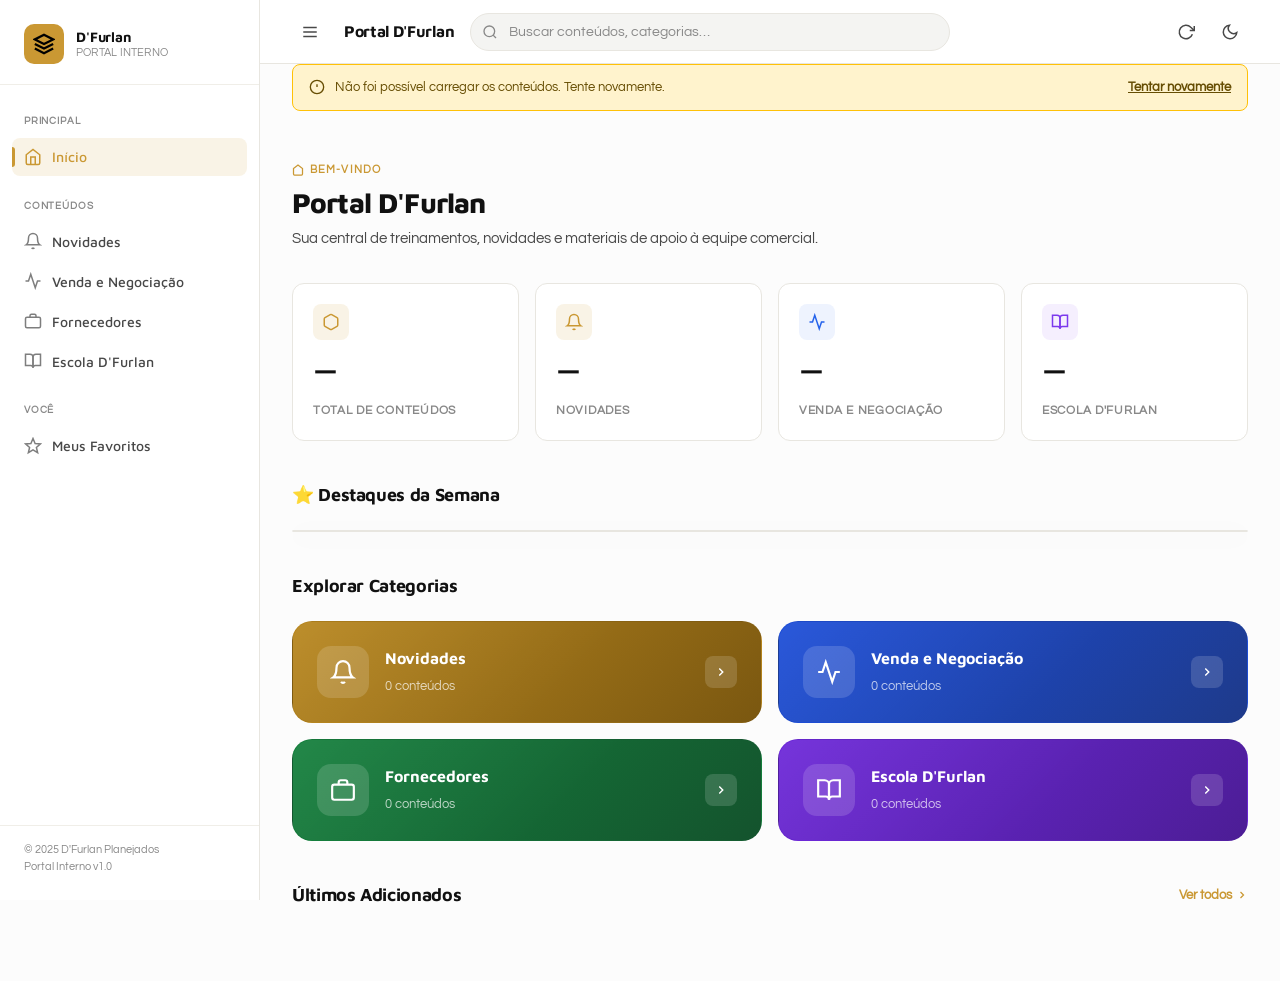
<file: index.html>
<!DOCTYPE html>
<html lang="pt-BR" data-theme="light">
<head>
  <meta charset="UTF-8" />
  <meta name="viewport" content="width=device-width, initial-scale=1.0" />
  <meta name="description" content="Portal interno de treinamentos e comunicação D'Furlan Planejados" />
  <meta name="robots" content="noindex, nofollow" />
  <title>Portal D'Furlan — Treinamentos e Comunicação</title>

  <!-- Preconnect fonts -->
  <link rel="preconnect" href="https://fonts.googleapis.com" />
  <link rel="preconnect" href="https://fonts.gstatic.com" crossorigin />

  <!-- Favicon inline -->
  <link rel="icon" type="image/svg+xml" href="data:image/svg+xml,<svg xmlns='http://www.w3.org/2000/svg' viewBox='0 0 32 32'><rect width='32' height='32' rx='8' fill='%23CA9833'/><text y='22' x='7' font-size='18' font-family='sans-serif' fill='%23000'>D</text></svg>" />

  <link rel="stylesheet" href="style.css" />
</head>
<body>

<!-- ── Loading Overlay ──────────────────────────────────────── -->
<div class="loading-overlay" id="loadingOverlay">
  <div class="loading-content">
    <div class="loading-logo">
      <svg viewBox="0 0 24 24" fill="none" stroke="currentColor" stroke-width="2.5">
        <path d="M12 2L2 7l10 5 10-5-10-5z"/>
        <path d="M2 17l10 5 10-5"/>
        <path d="M2 12l10 5 10-5"/>
      </svg>
    </div>
    <div class="loading-bar"><div class="loading-bar-fill"></div></div>
    <p class="loading-text">Carregando conteúdos…</p>
  </div>
</div>

<!-- ── Sidebar overlay (mobile) ──────────────────────────────── -->
<div class="sidebar-overlay"></div>

<!-- ── App Shell ─────────────────────────────────────────────── -->
<div class="app-shell">

  <!-- ── Sidebar ────────────────────────────────────────────── -->
  <aside class="sidebar" role="navigation" aria-label="Menu principal">

    <!-- Brand -->
    <div class="sidebar-brand">
      <div class="sidebar-logo" aria-hidden="true">
        <svg viewBox="0 0 24 24" fill="none" stroke="currentColor" stroke-width="2.5">
          <path d="M12 2L2 7l10 5 10-5-10-5z"/>
          <path d="M2 17l10 5 10-5"/>
          <path d="M2 12l10 5 10-5"/>
        </svg>
      </div>
      <div class="sidebar-brand-text">
        <span class="sidebar-brand-name">D'Furlan</span>
        <span class="sidebar-brand-sub">Portal Interno</span>
      </div>
    </div>

    <!-- Nav -->
    <nav class="sidebar-nav">

      <span class="nav-section-label">Principal</span>

      <button class="nav-item active" data-page="home" aria-current="page">
        <svg class="nav-item-icon" viewBox="0 0 24 24" fill="none" stroke="currentColor" stroke-width="2">
          <path d="M3 9l9-7 9 7v11a2 2 0 0 1-2 2H5a2 2 0 0 1-2-2z"/>
          <polyline points="9 22 9 12 15 12 15 22"/>
        </svg>
        Início
      </button>

      <span class="nav-section-label" style="margin-top:8px">Conteúdos</span>

      <button class="nav-item" data-page="novidades">
        <svg class="nav-item-icon" viewBox="0 0 24 24" fill="none" stroke="currentColor" stroke-width="2">
          <path d="M18 8A6 6 0 0 0 6 8c0 7-3 9-3 9h18s-3-2-3-9"/>
          <path d="M13.73 21a2 2 0 0 1-3.46 0"/>
        </svg>
        Novidades
        <span class="nav-badge" id="navBadge_novidades" style="display:none"></span>
      </button>

      <button class="nav-item" data-page="vendas">
        <svg class="nav-item-icon" viewBox="0 0 24 24" fill="none" stroke="currentColor" stroke-width="2">
          <polyline points="22 12 18 12 15 21 9 3 6 12 2 12"/>
        </svg>
        Venda e Negociação
        <span class="nav-badge" id="navBadge_vendas" style="display:none"></span>
      </button>

      <button class="nav-item" data-page="fornecedores">
        <svg class="nav-item-icon" viewBox="0 0 24 24" fill="none" stroke="currentColor" stroke-width="2">
          <rect x="2" y="7" width="20" height="14" rx="2"/>
          <path d="M16 7V5a2 2 0 0 0-2-2h-4a2 2 0 0 0-2 2v2"/>
        </svg>
        Fornecedores
        <span class="nav-badge" id="navBadge_fornecedores" style="display:none"></span>
      </button>

      <button class="nav-item" data-page="escola">
        <svg class="nav-item-icon" viewBox="0 0 24 24" fill="none" stroke="currentColor" stroke-width="2">
          <path d="M2 3h6a4 4 0 0 1 4 4v14a3 3 0 0 0-3-3H2z"/>
          <path d="M22 3h-6a4 4 0 0 0-4 4v14a3 3 0 0 1 3-3h7z"/>
        </svg>
        Escola D'Furlan
        <span class="nav-badge" id="navBadge_escola" style="display:none"></span>
      </button>

      <span class="nav-section-label" style="margin-top:8px">Você</span>

      <button class="nav-item" data-page="favoritos">
        <svg class="nav-item-icon" viewBox="0 0 24 24" fill="none" stroke="currentColor" stroke-width="2">
          <path d="M12 17.27L18.18 21l-1.64-7.03L22 9.24l-7.19-.61L12 2 9.19 8.63 2 9.24l5.46 4.73L5.82 21z"/>
        </svg>
        Meus Favoritos
        <span class="nav-badge" id="favBadge" style="display:none"></span>
      </button>

    </nav>

    <!-- Footer -->
    <div class="sidebar-footer">
      <div style="font-size:.7rem;color:var(--text-muted);padding:0 12px 8px;line-height:1.5">
        © 2025 D'Furlan Planejados<br>Portal Interno v1.0
      </div>
    </div>

  </aside>

  <!-- ── Main ───────────────────────────────────────────────── -->
  <main class="main-content">

    <!-- ── Topbar ────────────────────────────────────────────── -->
    <header class="topbar">
      <button class="topbar-hamburger icon-btn" id="hamburger" aria-label="Menu">
        <svg viewBox="0 0 24 24" fill="none" stroke="currentColor" stroke-width="2">
          <line x1="3" y1="6" x2="21" y2="6"/>
          <line x1="3" y1="12" x2="21" y2="12"/>
          <line x1="3" y1="18" x2="21" y2="18"/>
        </svg>
      </button>

      <span class="topbar-title">Portal D'Furlan</span>

      <!-- Search -->
      <div class="search-bar" role="search">
        <svg class="search-icon" viewBox="0 0 24 24" fill="none" stroke="currentColor" stroke-width="2">
          <circle cx="11" cy="11" r="8"/><line x1="21" y1="21" x2="16.65" y2="16.65"/>
        </svg>
        <input
          type="search"
          id="globalSearch"
          placeholder="Buscar conteúdos, categorias…"
          autocomplete="off"
          spellcheck="false"
          aria-label="Busca global"
        />
        <div class="search-clear" role="button" aria-label="Limpar busca" tabindex="0">✕</div>
      </div>

      <!-- Actions -->
      <div class="topbar-actions">
        <button class="icon-btn" id="refreshBtn" title="Atualizar conteúdos" aria-label="Atualizar">
          <svg viewBox="0 0 24 24" fill="none" stroke="currentColor" stroke-width="2">
            <polyline points="23 4 23 10 17 10"/>
            <path d="M20.49 15a9 9 0 1 1-2.12-9.36L23 10"/>
          </svg>
        </button>

        <button class="icon-btn" id="themeToggle" title="Alternar tema" aria-label="Modo escuro">
          <svg class="icon-sun" viewBox="0 0 24 24" fill="none" stroke="currentColor" stroke-width="2" style="display:none">
            <circle cx="12" cy="12" r="5"/>
            <line x1="12" y1="1" x2="12" y2="3"/><line x1="12" y1="21" x2="12" y2="23"/>
            <line x1="4.22" y1="4.22" x2="5.64" y2="5.64"/><line x1="18.36" y1="18.36" x2="19.78" y2="19.78"/>
            <line x1="1" y1="12" x2="3" y2="12"/><line x1="21" y1="12" x2="23" y2="12"/>
            <line x1="4.22" y1="19.78" x2="5.64" y2="18.36"/><line x1="18.36" y1="5.64" x2="19.78" y2="4.22"/>
          </svg>
          <svg class="icon-moon" viewBox="0 0 24 24" fill="none" stroke="currentColor" stroke-width="2">
            <path d="M21 12.79A9 9 0 1 1 11.21 3 7 7 0 0 0 21 12.79z"/>
          </svg>
        </button>
      </div>
    </header>

    <!-- ── Error Banner ───────────────────────────────────────── -->
    <div class="error-banner" id="errorBanner" role="alert">
      <svg viewBox="0 0 24 24" fill="none" stroke="currentColor" stroke-width="2">
        <circle cx="12" cy="12" r="10"/><line x1="12" y1="8" x2="12" y2="12"/>
        <line x1="12" y1="16" x2="12.01" y2="16"/>
      </svg>
      <span class="error-text">Erro ao carregar dados.</span>
      <button onclick="fetchData(true)" style="margin-left:auto;font-weight:700;color:inherit;text-decoration:underline;cursor:pointer;background:none;border:none;font-family:inherit;font-size:inherit">Tentar novamente</button>
    </div>

    <!-- ════════════════════════════════════════════════════════
         PAGE: HOME
    ═══════════════════════════════════════════════════════════ -->
    <section class="page active" id="page-home">

      <div class="page-header">
        <div class="page-eyebrow">
          <svg viewBox="0 0 24 24" fill="none" stroke="currentColor" stroke-width="2.5" width="12" height="12"><path d="M3 9l9-7 9 7v11a2 2 0 0 1-2 2H5a2 2 0 0 1-2-2z"/></svg>
          Bem-vindo
        </div>
        <h1 class="page-title">Portal D'Furlan</h1>
        <p class="page-desc">Sua central de treinamentos, novidades e materiais de apoio à equipe comercial.</p>
      </div>

      <!-- Stats -->
      <div class="stats-row">
        <div class="stat-card">
          <div class="stat-icon" style="background:rgba(202,152,51,.12)">
            <svg viewBox="0 0 24 24" fill="none" stroke="#CA9833" stroke-width="2">
              <path d="M21 16V8a2 2 0 0 0-1-1.73l-7-4a2 2 0 0 0-2 0l-7 4A2 2 0 0 0 3 8v8a2 2 0 0 0 1 1.73l7 4a2 2 0 0 0 2 0l7-4A2 2 0 0 0 21 16z"/>
            </svg>
          </div>
          <div class="stat-value" id="statTotal">—</div>
          <div class="stat-label">Total de Conteúdos</div>
        </div>
        <div class="stat-card">
          <div class="stat-icon" style="background:rgba(202,152,51,.12)">
            <svg viewBox="0 0 24 24" fill="none" stroke="#CA9833" stroke-width="2">
              <path d="M18 8A6 6 0 0 0 6 8c0 7-3 9-3 9h18s-3-2-3-9"/>
              <path d="M13.73 21a2 2 0 0 1-3.46 0"/>
            </svg>
          </div>
          <div class="stat-value" id="statNovidades">—</div>
          <div class="stat-label">Novidades</div>
        </div>
        <div class="stat-card">
          <div class="stat-icon" style="background:rgba(37,99,235,.08)">
            <svg viewBox="0 0 24 24" fill="none" stroke="#2563EB" stroke-width="2">
              <polyline points="22 12 18 12 15 21 9 3 6 12 2 12"/>
            </svg>
          </div>
          <div class="stat-value" id="statVendas">—</div>
          <div class="stat-label">Venda e Negociação</div>
        </div>
        <div class="stat-card">
          <div class="stat-icon" style="background:rgba(124,58,237,.08)">
            <svg viewBox="0 0 24 24" fill="none" stroke="#7C3AED" stroke-width="2">
              <path d="M2 3h6a4 4 0 0 1 4 4v14a3 3 0 0 0-3-3H2z"/>
              <path d="M22 3h-6a4 4 0 0 0-4 4v14a3 3 0 0 1 3-3h7z"/>
            </svg>
          </div>
          <div class="stat-value" id="statEscola">—</div>
          <div class="stat-label">Escola D'Furlan</div>
        </div>
      </div>

      <!-- Destaques carousel -->
      <div class="section" id="homeDefaultSections">
        <div class="section-header">
          <h2 class="section-title">⭐ Destaques da Semana</h2>
        </div>
        <div class="carousel-wrapper" id="carouselWrapper">
          <!-- Renderizado via JS -->
        </div>
      </div>

      <!-- Category Cards -->
      <div class="section">
        <div class="section-header">
          <h2 class="section-title">Explorar Categorias</h2>
        </div>
        <div class="category-grid">
          <div class="category-card cc-novidades" data-cat="novidades" role="button" tabindex="0" aria-label="Novidades">
            <div class="category-card-icon">
              <svg viewBox="0 0 24 24" fill="none" stroke="currentColor" stroke-width="2">
                <path d="M18 8A6 6 0 0 0 6 8c0 7-3 9-3 9h18s-3-2-3-9"/>
                <path d="M13.73 21a2 2 0 0 1-3.46 0"/>
              </svg>
            </div>
            <div class="category-card-info">
              <div class="category-card-label">Novidades</div>
              <div class="category-card-count" id="catCount_novidades">0 conteúdos</div>
            </div>
            <div class="category-card-arrow">
              <svg viewBox="0 0 24 24" fill="none" stroke="currentColor" stroke-width="2.5"><polyline points="9 18 15 12 9 6"/></svg>
            </div>
          </div>

          <div class="category-card cc-vendas" data-cat="vendas" role="button" tabindex="0" aria-label="Venda e Negociação">
            <div class="category-card-icon">
              <svg viewBox="0 0 24 24" fill="none" stroke="currentColor" stroke-width="2">
                <polyline points="22 12 18 12 15 21 9 3 6 12 2 12"/>
              </svg>
            </div>
            <div class="category-card-info">
              <div class="category-card-label">Venda e Negociação</div>
              <div class="category-card-count" id="catCount_vendas">0 conteúdos</div>
            </div>
            <div class="category-card-arrow">
              <svg viewBox="0 0 24 24" fill="none" stroke="currentColor" stroke-width="2.5"><polyline points="9 18 15 12 9 6"/></svg>
            </div>
          </div>

          <div class="category-card cc-fornecedores" data-cat="fornecedores" role="button" tabindex="0" aria-label="Fornecedores">
            <div class="category-card-icon">
              <svg viewBox="0 0 24 24" fill="none" stroke="currentColor" stroke-width="2">
                <rect x="2" y="7" width="20" height="14" rx="2"/>
                <path d="M16 7V5a2 2 0 0 0-2-2h-4a2 2 0 0 0-2 2v2"/>
              </svg>
            </div>
            <div class="category-card-info">
              <div class="category-card-label">Fornecedores</div>
              <div class="category-card-count" id="catCount_fornecedores">0 conteúdos</div>
            </div>
            <div class="category-card-arrow">
              <svg viewBox="0 0 24 24" fill="none" stroke="currentColor" stroke-width="2.5"><polyline points="9 18 15 12 9 6"/></svg>
            </div>
          </div>

          <div class="category-card cc-escola" data-cat="escola" role="button" tabindex="0" aria-label="Escola D'Furlan">
            <div class="category-card-icon">
              <svg viewBox="0 0 24 24" fill="none" stroke="currentColor" stroke-width="2">
                <path d="M2 3h6a4 4 0 0 1 4 4v14a3 3 0 0 0-3-3H2z"/>
                <path d="M22 3h-6a4 4 0 0 0-4 4v14a3 3 0 0 1 3-3h7z"/>
              </svg>
            </div>
            <div class="category-card-info">
              <div class="category-card-label">Escola D'Furlan</div>
              <div class="category-card-count" id="catCount_escola">0 conteúdos</div>
            </div>
            <div class="category-card-arrow">
              <svg viewBox="0 0 24 24" fill="none" stroke="currentColor" stroke-width="2.5"><polyline points="9 18 15 12 9 6"/></svg>
            </div>
          </div>
        </div>
      </div>

      <!-- Recentes -->
      <div class="section">
        <div class="section-header">
          <h2 class="section-title">Últimos Adicionados</h2>
          <button class="section-link" data-page="novidades" onclick="navigate('novidades')">
            Ver todos <svg viewBox="0 0 24 24" fill="none" stroke="currentColor" stroke-width="2.5" width="12" height="12"><polyline points="9 18 15 12 9 6"/></svg>
          </button>
        </div>
        <div id="homeRecentes"><!-- JS --></div>
      </div>

      <!-- Search results (hidden by default) -->
      <div id="homeSearchSection" style="display:none" class="section">
        <div class="section-header">
          <h2 class="section-title">Resultados de busca</h2>
          <span id="searchResultCount" style="font-size:.8125rem;color:var(--text-muted)"></span>
        </div>
        <div id="searchResultsGrid"></div>
      </div>

    </section>

    <!-- ════════════════════════════════════════════════════════
         PAGE: NOVIDADES
    ═══════════════════════════════════════════════════════════ -->
    <section class="page" id="page-novidades">
      <div class="page-header">
        <div class="page-eyebrow" style="color:var(--cat-novidades)">
          <svg viewBox="0 0 24 24" fill="none" stroke="currentColor" stroke-width="2.5" width="12" height="12">
            <path d="M18 8A6 6 0 0 0 6 8c0 7-3 9-3 9h18s-3-2-3-9"/>
            <path d="M13.73 21a2 2 0 0 1-3.46 0"/>
          </svg>
          Categoria
        </div>
        <h1 class="page-title">Novidades</h1>
        <p class="page-desc">Comunicados, atualizações e novidades da D'Furlan Planejados.</p>
      </div>

      <div class="filters-bar">
        <button class="filter-chip active" data-type="all">Todos</button>
        <button class="filter-chip" data-type="video">Vídeo</button>
        <button class="filter-chip" data-type="pdf">PDF</button>
        <button class="filter-chip" data-type="documento">Documento</button>
        <button class="filter-chip" data-type="destaque">⭐ Destaques</button>
        <select class="sort-select" aria-label="Ordenar por">
          <option value="recent">Mais recentes</option>
          <option value="oldest">Mais antigos</option>
          <option value="alpha">A–Z</option>
          <option value="order">Ordem manual</option>
        </select>
        <span class="filters-count" id="count_novidades"></span>
      </div>

      <div id="content_novidades"></div>
      <div id="pag_novidades"></div>
    </section>

    <!-- ════════════════════════════════════════════════════════
         PAGE: VENDA E NEGOCIAÇÃO
    ═══════════════════════════════════════════════════════════ -->
    <section class="page" id="page-vendas">
      <div class="page-header">
        <div class="page-eyebrow" style="color:var(--cat-vendas)">
          <svg viewBox="0 0 24 24" fill="none" stroke="currentColor" stroke-width="2.5" width="12" height="12">
            <polyline points="22 12 18 12 15 21 9 3 6 12 2 12"/>
          </svg>
          Categoria
        </div>
        <h1 class="page-title">Venda e Negociação</h1>
        <p class="page-desc">Treinamentos de técnicas de vendas, negociação e gestão de objeções.</p>
      </div>

      <div class="filters-bar">
        <button class="filter-chip active" data-type="all">Todos</button>
        <button class="filter-chip" data-type="video">Vídeo</button>
        <button class="filter-chip" data-type="pdf">PDF</button>
        <button class="filter-chip" data-type="apresentacao">Apresentação</button>
        <button class="filter-chip" data-type="destaque">⭐ Destaques</button>
        <select class="sort-select" aria-label="Ordenar por">
          <option value="recent">Mais recentes</option>
          <option value="oldest">Mais antigos</option>
          <option value="alpha">A–Z</option>
          <option value="order">Ordem manual</option>
        </select>
        <span class="filters-count" id="count_vendas"></span>
      </div>

      <div id="content_vendas"></div>
      <div id="pag_vendas"></div>
    </section>

    <!-- ════════════════════════════════════════════════════════
         PAGE: FORNECEDORES
    ═══════════════════════════════════════════════════════════ -->
    <section class="page" id="page-fornecedores">
      <div class="page-header">
        <div class="page-eyebrow" style="color:var(--cat-fornecedores)">
          <svg viewBox="0 0 24 24" fill="none" stroke="currentColor" stroke-width="2.5" width="12" height="12">
            <rect x="2" y="7" width="20" height="14" rx="2"/>
            <path d="M16 7V5a2 2 0 0 0-2-2h-4a2 2 0 0 0-2 2v2"/>
          </svg>
          Categoria
        </div>
        <h1 class="page-title">Fornecedores</h1>
        <p class="page-desc">Catálogos, vídeos institucionais, apresentações e materiais técnicos dos parceiros.</p>
      </div>

      <div class="filters-bar">
        <button class="filter-chip active" data-type="all">Todos</button>
        <button class="filter-chip" data-type="video">Vídeo</button>
        <button class="filter-chip" data-type="pdf">PDF</button>
        <button class="filter-chip" data-type="apresentacao">Apresentação</button>
        <button class="filter-chip" data-type="imagem">Imagem</button>
        <button class="filter-chip" data-type="destaque">⭐ Destaques</button>
        <select class="sort-select" aria-label="Ordenar por">
          <option value="recent">Mais recentes</option>
          <option value="oldest">Mais antigos</option>
          <option value="alpha">A–Z</option>
          <option value="order">Ordem manual</option>
        </select>
        <span class="filters-count" id="count_fornecedores"></span>
      </div>

      <div id="content_fornecedores"></div>
      <div id="pag_fornecedores"></div>
    </section>

    <!-- ════════════════════════════════════════════════════════
         PAGE: ESCOLA D'FURLAN
    ═══════════════════════════════════════════════════════════ -->
    <section class="page" id="page-escola">
      <div class="page-header">
        <div class="page-eyebrow" style="color:var(--cat-escola)">
          <svg viewBox="0 0 24 24" fill="none" stroke="currentColor" stroke-width="2.5" width="12" height="12">
            <path d="M2 3h6a4 4 0 0 1 4 4v14a3 3 0 0 0-3-3H2z"/>
            <path d="M22 3h-6a4 4 0 0 0-4 4v14a3 3 0 0 1 3-3h7z"/>
          </svg>
          Categoria
        </div>
        <h1 class="page-title">Escola D'Furlan</h1>
        <p class="page-desc">Onboarding, treinamentos internos e trilhas de desenvolvimento profissional.</p>
      </div>

      <div class="filters-bar">
        <button class="filter-chip active" data-type="all">Todos</button>
        <button class="filter-chip" data-type="video">Vídeo</button>
        <button class="filter-chip" data-type="pdf">PDF</button>
        <button class="filter-chip" data-type="apresentacao">Apresentação</button>
        <button class="filter-chip" data-type="destaque">⭐ Destaques</button>
        <select class="sort-select" aria-label="Ordenar por">
          <option value="recent">Mais recentes</option>
          <option value="oldest">Mais antigos</option>
          <option value="alpha">A–Z</option>
          <option value="order">Ordem manual</option>
        </select>
        <span class="filters-count" id="count_escola"></span>
      </div>

      <div id="content_escola"></div>
      <div id="pag_escola"></div>
    </section>

    <!-- ════════════════════════════════════════════════════════
         PAGE: FAVORITOS
    ═══════════════════════════════════════════════════════════ -->
    <section class="page" id="page-favoritos">
      <div class="page-header">
        <div class="page-eyebrow">
          <svg viewBox="0 0 24 24" fill="none" stroke="currentColor" stroke-width="2.5" width="12" height="12">
            <path d="M12 17.27L18.18 21l-1.64-7.03L22 9.24l-7.19-.61L12 2 9.19 8.63 2 9.24l5.46 4.73L5.82 21z"/>
          </svg>
          Coleção pessoal
        </div>
        <h1 class="page-title">Meus Favoritos</h1>
        <p class="page-desc">Conteúdos salvos. Seus favoritos ficam guardados neste navegador.</p>
      </div>
      <div id="content_favoritos"></div>
    </section>

  </main><!-- /main-content -->
</div><!-- /app-shell -->

<!-- ── Modal de Conteúdo ────────────────────────────────────── -->
<div class="modal-overlay" id="modalOverlay" role="dialog" aria-modal="true" aria-labelledby="modalTitle">
  <div class="modal">
    <div class="modal-header">
      <div class="modal-header-info">
        <span class="modal-category-badge" id="modalCategoryBadge"></span>
        <h2 class="modal-title" id="modalTitle"></h2>
        <p class="modal-meta" id="modalMeta"></p>
      </div>
      <button class="modal-close" id="modalCloseBtn" aria-label="Fechar">
        <svg viewBox="0 0 24 24" fill="none" stroke="currentColor" stroke-width="2.5">
          <line x1="18" y1="6" x2="6" y2="18"/><line x1="6" y1="6" x2="18" y2="18"/>
        </svg>
      </button>
    </div>

    <div class="modal-body">
      <iframe
        id="modalEmbed"
        class="modal-embed"
        allow="autoplay; fullscreen"
        allowfullscreen
        loading="lazy"
        sandbox="allow-scripts allow-same-origin allow-forms allow-popups allow-popups-to-escape-sandbox"
        title="Visualizador de conteúdo"
      ></iframe>

      <div class="modal-desc-section" id="modalDescSection" style="display:none">
        <p id="modalDescText"></p>
      </div>
    </div>

    <div class="modal-footer">
      <a
        id="modalOpenBtn"
        class="btn btn-primary"
        target="_blank"
        rel="noopener noreferrer"
        href="#"
      >
        <svg viewBox="0 0 24 24" fill="none" stroke="currentColor" stroke-width="2.5" width="15" height="15">
          <path d="M18 13v6a2 2 0 0 1-2 2H5a2 2 0 0 1-2-2V8a2 2 0 0 1 2-2h6"/>
          <polyline points="15 3 21 3 21 9"/>
          <line x1="10" y1="14" x2="21" y2="3"/>
        </svg>
        Abrir no Drive
      </a>

      <button id="modalFavBtn" class="btn btn-secondary" data-id="">
        <svg viewBox="0 0 24 24" fill="none" stroke="currentColor" stroke-width="2" width="15" height="15">
          <path d="M12 17.27L18.18 21l-1.64-7.03L22 9.24l-7.19-.61L12 2 9.19 8.63 2 9.24l5.46 4.73L5.82 21z"/>
        </svg>
        Favoritar
      </button>
    </div>
  </div>
</div>

<!-- ── Toast Container ──────────────────────────────────────── -->
<div class="toast-container" id="toastContainer" aria-live="polite"></div>

<!-- ── Scripts ─────────────────────────────────────────────── -->
<script src="config.js"></script>
<script src="app.js"></script>

</body>
</html>
</file>
<file: style.css>
/* ============================================================
   style.css — D'Furlan Planejados Portal
   Design System: Minimalista, Premium, Corporativo
   Tipografia: Maven Pro (títulos) + Questrial (corpo)
   ============================================================ */

/* ── Google Fonts ─────────────────────────────────────────── */
@import url('https://fonts.googleapis.com/css2?family=Maven+Pro:wght@400;500;600;700;800;900&family=Questrial&display=swap');

/* ── Tokens ───────────────────────────────────────────────── */
:root {
  /* Brand */
  --gold:         #CA9833;
  --gold-hover:   #b8871f;
  --gold-soft:    rgba(202,152,51,.12);
  --gold-glow:    rgba(202,152,51,.25);
  --black:        #000000;
  --gray-dark:    #484848;
  --light:        #FCFCFC;

  /* Surface (light mode) */
  --bg:           #FCFCFC;
  --bg-secondary: #F4F4F2;
  --surface:      #FFFFFF;
  --surface-2:    #F8F8F6;
  --border:       #E8E6E0;
  --border-soft:  #F0EEE8;
  --text-primary: #111111;
  --text-secondary:#484848;
  --text-muted:   #888888;
  --shadow:       rgba(0,0,0,.06);
  --shadow-md:    rgba(0,0,0,.10);
  --shadow-lg:    rgba(0,0,0,.16);

  /* Category colors */
  --cat-novidades:    #CA9833;
  --cat-vendas:       #2563EB;
  --cat-fornecedores: #16A34A;
  --cat-escola:       #7C3AED;

  /* Sizing */
  --radius:       12px;
  --radius-sm:    8px;
  --radius-lg:    20px;
  --radius-xl:    28px;
  --sidebar-w:    260px;
  --topbar-h:     64px;

  /* Typography */
  --font-title:   'Maven Pro', sans-serif;
  --font-body:    'Questrial', sans-serif;

  /* Transitions */
  --ease:         cubic-bezier(.4,0,.2,1);
  --dur:          220ms;
}

/* ── Dark mode ────────────────────────────────────────────── */
[data-theme="dark"] {
  --bg:           #0A0A0A;
  --bg-secondary: #111111;
  --surface:      #161616;
  --surface-2:    #1C1C1C;
  --border:       #2A2A2A;
  --border-soft:  #222222;
  --text-primary: #F5F5F3;
  --text-secondary:#B0AEA8;
  --text-muted:   #666666;
  --shadow:       rgba(0,0,0,.30);
  --shadow-md:    rgba(0,0,0,.45);
  --shadow-lg:    rgba(0,0,0,.60);
}

/* ── Reset & Base ─────────────────────────────────────────── */
*, *::before, *::after { box-sizing: border-box; margin: 0; padding: 0; }

html { font-size: 16px; scroll-behavior: smooth; }

body {
  font-family: var(--font-body);
  background: var(--bg);
  color: var(--text-primary);
  line-height: 1.6;
  -webkit-font-smoothing: antialiased;
  transition: background var(--dur) var(--ease), color var(--dur) var(--ease);
}

a { color: inherit; text-decoration: none; }
button { cursor: pointer; border: none; background: none; font-family: inherit; }
img { max-width: 100%; display: block; }
ul, ol { list-style: none; }

/* ── Layout Shell ─────────────────────────────────────────── */
.app-shell {
  display: flex;
  min-height: 100vh;
}

/* ── Sidebar ──────────────────────────────────────────────── */
.sidebar {
  width: var(--sidebar-w);
  background: var(--surface);
  border-right: 1px solid var(--border);
  display: flex;
  flex-direction: column;
  position: fixed;
  top: 0; left: 0;
  height: 100vh;
  z-index: 100;
  transition: transform var(--dur) var(--ease), background var(--dur) var(--ease);
  overflow-y: auto;
}

.sidebar-brand {
  display: flex;
  align-items: center;
  gap: 12px;
  padding: 24px 24px 20px;
  border-bottom: 1px solid var(--border-soft);
}

.sidebar-logo {
  width: 40px;
  height: 40px;
  background: var(--gold);
  border-radius: 10px;
  display: grid;
  place-items: center;
  flex-shrink: 0;
}

.sidebar-logo svg { width: 22px; height: 22px; color: #000; }

.sidebar-brand-text {
  display: flex;
  flex-direction: column;
  line-height: 1.2;
}

.sidebar-brand-name {
  font-family: var(--font-title);
  font-weight: 700;
  font-size: .875rem;
  color: var(--text-primary);
  letter-spacing: -.01em;
}

.sidebar-brand-sub {
  font-size: .7rem;
  color: var(--text-muted);
  letter-spacing: .02em;
  text-transform: uppercase;
}

/* Sidebar nav */
.sidebar-nav {
  flex: 1;
  padding: 16px 12px;
  display: flex;
  flex-direction: column;
  gap: 2px;
}

.nav-section-label {
  font-size: .65rem;
  font-weight: 700;
  letter-spacing: .08em;
  text-transform: uppercase;
  color: var(--text-muted);
  padding: 12px 12px 6px;
}

.nav-item {
  display: flex;
  align-items: center;
  gap: 10px;
  padding: 10px 12px;
  border-radius: var(--radius-sm);
  color: var(--text-secondary);
  font-size: .875rem;
  font-family: var(--font-title);
  font-weight: 500;
  transition: background var(--dur) var(--ease), color var(--dur) var(--ease);
  cursor: pointer;
  position: relative;
  user-select: none;
}

.nav-item:hover {
  background: var(--bg-secondary);
  color: var(--text-primary);
}

.nav-item.active {
  background: var(--gold-soft);
  color: var(--gold);
}

.nav-item.active::before {
  content: '';
  position: absolute;
  left: 0; top: 50%;
  transform: translateY(-50%);
  width: 3px;
  height: 20px;
  background: var(--gold);
  border-radius: 0 3px 3px 0;
}

.nav-item-icon {
  width: 18px;
  height: 18px;
  flex-shrink: 0;
  opacity: .7;
}

.nav-item.active .nav-item-icon { opacity: 1; }

.nav-badge {
  margin-left: auto;
  background: var(--gold-soft);
  color: var(--gold);
  font-size: .65rem;
  font-weight: 700;
  padding: 2px 6px;
  border-radius: 20px;
  min-width: 20px;
  text-align: center;
}

/* Sidebar footer */
.sidebar-footer {
  padding: 16px 12px;
  border-top: 1px solid var(--border-soft);
  display: flex;
  flex-direction: column;
  gap: 4px;
}

.sidebar-footer .nav-item { font-size: .8rem; }

/* ── Main content ─────────────────────────────────────────── */
.main-content {
  flex: 1;
  margin-left: var(--sidebar-w);
  display: flex;
  flex-direction: column;
  min-height: 100vh;
}

/* ── Topbar ───────────────────────────────────────────────── */
.topbar {
  height: var(--topbar-h);
  background: var(--surface);
  border-bottom: 1px solid var(--border);
  display: flex;
  align-items: center;
  gap: 16px;
  padding: 0 32px;
  position: sticky;
  top: 0;
  z-index: 90;
  backdrop-filter: blur(12px);
  transition: background var(--dur) var(--ease);
}

.topbar-hamburger {
  display: none;
  width: 36px; height: 36px;
  border-radius: var(--radius-sm);
  align-items: center;
  justify-content: center;
  color: var(--text-secondary);
}

.topbar-title {
  font-family: var(--font-title);
  font-weight: 700;
  font-size: 1rem;
  color: var(--text-primary);
  letter-spacing: -.02em;
}

/* Search bar */
.search-bar {
  flex: 1;
  max-width: 480px;
  position: relative;
}

.search-bar input {
  width: 100%;
  height: 38px;
  border: 1px solid var(--border);
  border-radius: 999px;
  background: var(--bg-secondary);
  color: var(--text-primary);
  font-family: var(--font-body);
  font-size: .875rem;
  padding: 0 16px 0 38px;
  outline: none;
  transition: border-color var(--dur) var(--ease), box-shadow var(--dur) var(--ease);
}

.search-bar input:focus {
  border-color: var(--gold);
  box-shadow: 0 0 0 3px var(--gold-glow);
  background: var(--surface);
}

.search-bar input::placeholder { color: var(--text-muted); }

.search-icon {
  position: absolute;
  left: 12px; top: 50%;
  transform: translateY(-50%);
  width: 16px; height: 16px;
  color: var(--text-muted);
  pointer-events: none;
}

.search-clear {
  position: absolute;
  right: 10px; top: 50%;
  transform: translateY(-50%);
  width: 18px; height: 18px;
  border-radius: 50%;
  background: var(--text-muted);
  color: var(--surface);
  display: none;
  place-items: center;
  font-size: .6rem;
  cursor: pointer;
}

.search-bar.has-value .search-clear { display: grid; }

/* Topbar right */
.topbar-actions {
  margin-left: auto;
  display: flex;
  align-items: center;
  gap: 8px;
}

.icon-btn {
  width: 36px; height: 36px;
  border-radius: var(--radius-sm);
  display: grid;
  place-items: center;
  color: var(--text-secondary);
  transition: background var(--dur) var(--ease), color var(--dur) var(--ease);
}

.icon-btn:hover {
  background: var(--bg-secondary);
  color: var(--text-primary);
}

.icon-btn svg { width: 18px; height: 18px; }

/* ── Page ─────────────────────────────────────────────────── */
.page {
  display: none;
  flex: 1;
  padding: 32px;
  animation: fadeUp .3s var(--ease);
}

.page.active { display: block; }

@keyframes fadeUp {
  from { opacity: 0; transform: translateY(12px); }
  to   { opacity: 1; transform: translateY(0); }
}

.page-header {
  margin-bottom: 32px;
}

.page-eyebrow {
  display: inline-flex;
  align-items: center;
  gap: 6px;
  font-size: .7rem;
  font-weight: 700;
  letter-spacing: .1em;
  text-transform: uppercase;
  color: var(--gold);
  margin-bottom: 8px;
}

.page-title {
  font-family: var(--font-title);
  font-size: 1.75rem;
  font-weight: 800;
  letter-spacing: -.03em;
  color: var(--text-primary);
  line-height: 1.15;
}

.page-desc {
  font-size: .9375rem;
  color: var(--text-secondary);
  margin-top: 8px;
  max-width: 560px;
}

/* ── Section ──────────────────────────────────────────────── */
.section { margin-bottom: 40px; }

.section-header {
  display: flex;
  align-items: center;
  justify-content: space-between;
  margin-bottom: 20px;
}

.section-title {
  font-family: var(--font-title);
  font-size: 1.125rem;
  font-weight: 700;
  letter-spacing: -.02em;
  color: var(--text-primary);
}

.section-link {
  font-size: .8125rem;
  font-weight: 600;
  color: var(--gold);
  display: flex;
  align-items: center;
  gap: 4px;
  transition: gap var(--dur) var(--ease);
}

.section-link:hover { gap: 8px; }

/* ── Carousel (Destaques) ─────────────────────────────────── */
.carousel-wrapper {
  position: relative;
  border-radius: var(--radius-lg);
  overflow: hidden;
  background: var(--surface);
  border: 1px solid var(--border);
  box-shadow: 0 4px 24px var(--shadow-md);
}

.carousel-track {
  display: flex;
  transition: transform .5s var(--ease);
}

.carousel-slide {
  flex: 0 0 100%;
  position: relative;
  min-height: 320px;
  display: flex;
  align-items: flex-end;
  padding: 32px;
  background: linear-gradient(135deg, #1a1008 0%, #0d0d0d 100%);
}

.carousel-slide-bg {
  position: absolute;
  inset: 0;
  object-fit: cover;
  opacity: .3;
}

.carousel-slide-content {
  position: relative;
  z-index: 1;
  max-width: 560px;
}

.carousel-badge {
  display: inline-flex;
  align-items: center;
  gap: 6px;
  background: var(--gold);
  color: #000;
  font-family: var(--font-title);
  font-size: .7rem;
  font-weight: 700;
  letter-spacing: .06em;
  text-transform: uppercase;
  padding: 4px 10px;
  border-radius: 4px;
  margin-bottom: 12px;
}

.carousel-title {
  font-family: var(--font-title);
  font-size: 1.5rem;
  font-weight: 800;
  color: #fff;
  letter-spacing: -.02em;
  margin-bottom: 8px;
  line-height: 1.2;
}

.carousel-desc {
  font-size: .875rem;
  color: rgba(255,255,255,.7);
  margin-bottom: 20px;
}

.carousel-cta {
  display: inline-flex;
  align-items: center;
  gap: 8px;
  background: var(--gold);
  color: #000;
  font-family: var(--font-title);
  font-size: .8125rem;
  font-weight: 700;
  padding: 10px 20px;
  border-radius: 8px;
  transition: background var(--dur) var(--ease), transform var(--dur) var(--ease);
}

.carousel-cta:hover {
  background: var(--gold-hover);
  transform: translateY(-1px);
}

/* Carousel nav */
.carousel-nav {
  position: absolute;
  bottom: 20px; right: 24px;
  display: flex;
  align-items: center;
  gap: 8px;
  z-index: 2;
}

.carousel-dot {
  width: 6px; height: 6px;
  border-radius: 50%;
  background: rgba(255,255,255,.35);
  cursor: pointer;
  transition: all var(--dur) var(--ease);
}

.carousel-dot.active {
  width: 20px;
  border-radius: 3px;
  background: var(--gold);
}

.carousel-arrow {
  width: 32px; height: 32px;
  border-radius: 8px;
  background: rgba(255,255,255,.12);
  border: 1px solid rgba(255,255,255,.2);
  color: #fff;
  display: grid;
  place-items: center;
  backdrop-filter: blur(8px);
  transition: background var(--dur) var(--ease);
}

.carousel-arrow:hover { background: rgba(255,255,255,.22); }
.carousel-arrow svg { width: 14px; height: 14px; }

/* ── Cards ────────────────────────────────────────────────── */
.card-grid {
  display: grid;
  grid-template-columns: repeat(auto-fill, minmax(260px, 1fr));
  gap: 20px;
}

.card {
  background: var(--surface);
  border: 1px solid var(--border);
  border-radius: var(--radius);
  overflow: hidden;
  transition: box-shadow var(--dur) var(--ease), transform var(--dur) var(--ease), border-color var(--dur) var(--ease);
  cursor: pointer;
  display: flex;
  flex-direction: column;
}

.card:hover {
  box-shadow: 0 8px 32px var(--shadow-md);
  transform: translateY(-3px);
  border-color: var(--gold);
}

.card-thumb {
  aspect-ratio: 16/9;
  background: var(--bg-secondary);
  position: relative;
  overflow: hidden;
  flex-shrink: 0;
}

.card-thumb-inner {
  width: 100%; height: 100%;
  display: grid;
  place-items: center;
  background: linear-gradient(135deg, var(--bg-secondary) 0%, var(--border) 100%);
}

.card-type-icon {
  width: 40px; height: 40px;
  opacity: .4;
}

.card-thumb iframe,
.card-thumb img {
  width: 100%; height: 100%;
  object-fit: cover;
  border: none;
}

.card-play-overlay {
  position: absolute;
  inset: 0;
  background: rgba(0,0,0,.3);
  display: grid;
  place-items: center;
  opacity: 0;
  transition: opacity var(--dur) var(--ease);
}

.card:hover .card-play-overlay { opacity: 1; }

.card-play-btn {
  width: 44px; height: 44px;
  border-radius: 50%;
  background: var(--gold);
  display: grid;
  place-items: center;
  box-shadow: 0 4px 16px rgba(202,152,51,.5);
}

.card-play-btn svg { width: 18px; height: 18px; color: #000; }

.card-body {
  padding: 16px;
  flex: 1;
  display: flex;
  flex-direction: column;
  gap: 6px;
}

.card-meta {
  display: flex;
  align-items: center;
  justify-content: space-between;
}

.card-category {
  font-size: .65rem;
  font-weight: 700;
  letter-spacing: .08em;
  text-transform: uppercase;
  padding: 3px 8px;
  border-radius: 4px;
}

.card-date {
  font-size: .7rem;
  color: var(--text-muted);
}

.card-title {
  font-family: var(--font-title);
  font-size: .9375rem;
  font-weight: 700;
  color: var(--text-primary);
  letter-spacing: -.01em;
  line-height: 1.3;
  display: -webkit-box;
  -webkit-line-clamp: 2;
  -webkit-box-orient: vertical;
  overflow: hidden;
}

.card-desc {
  font-size: .8125rem;
  color: var(--text-secondary);
  line-height: 1.5;
  display: -webkit-box;
  -webkit-line-clamp: 2;
  -webkit-box-orient: vertical;
  overflow: hidden;
  flex: 1;
}

.card-footer {
  padding: 12px 16px;
  border-top: 1px solid var(--border-soft);
  display: flex;
  align-items: center;
  justify-content: space-between;
}

.card-type-badge {
  display: flex;
  align-items: center;
  gap: 4px;
  font-size: .7rem;
  color: var(--text-muted);
  text-transform: uppercase;
  letter-spacing: .06em;
  font-weight: 600;
}

.card-type-badge svg { width: 12px; height: 12px; }

.card-fav-btn {
  width: 28px; height: 28px;
  border-radius: 6px;
  display: grid;
  place-items: center;
  color: var(--text-muted);
  transition: color var(--dur) var(--ease), background var(--dur) var(--ease);
}

.card-fav-btn:hover { background: var(--bg-secondary); color: var(--gold); }
.card-fav-btn.active { color: var(--gold); }
.card-fav-btn svg { width: 14px; height: 14px; }

/* Category color helpers */
.cat-novidades    { background: rgba(202,152,51,.12); color: #CA9833; }
.cat-vendas       { background: rgba(37,99,235,.1);  color: #2563EB; }
.cat-fornecedores { background: rgba(22,163,74,.1);  color: #16A34A; }
.cat-escola       { background: rgba(124,58,237,.1); color: #7C3AED; }

/* ── Stats bar (home) ─────────────────────────────────────── */
.stats-row {
  display: grid;
  grid-template-columns: repeat(4, 1fr);
  gap: 16px;
  margin-bottom: 40px;
}

.stat-card {
  background: var(--surface);
  border: 1px solid var(--border);
  border-radius: var(--radius);
  padding: 20px;
  display: flex;
  flex-direction: column;
  gap: 8px;
  transition: box-shadow var(--dur) var(--ease);
}

.stat-card:hover { box-shadow: 0 4px 16px var(--shadow); }

.stat-icon {
  width: 36px; height: 36px;
  border-radius: 8px;
  display: grid;
  place-items: center;
}

.stat-icon svg { width: 18px; height: 18px; }

.stat-value {
  font-family: var(--font-title);
  font-size: 1.75rem;
  font-weight: 800;
  letter-spacing: -.04em;
  color: var(--text-primary);
}

.stat-label {
  font-size: .75rem;
  color: var(--text-muted);
  font-weight: 600;
  text-transform: uppercase;
  letter-spacing: .06em;
}

/* ── Category hero cards (home) ──────────────────────────── */
.category-grid {
  display: grid;
  grid-template-columns: repeat(2, 1fr);
  gap: 16px;
  margin-bottom: 40px;
}

.category-card {
  border-radius: var(--radius-lg);
  padding: 24px;
  display: flex;
  align-items: center;
  gap: 16px;
  cursor: pointer;
  border: 1px solid transparent;
  transition: transform var(--dur) var(--ease), box-shadow var(--dur) var(--ease), border-color var(--dur) var(--ease);
  position: relative;
  overflow: hidden;
}

.category-card::after {
  content: '';
  position: absolute;
  inset: 0;
  background: linear-gradient(135deg, rgba(255,255,255,.06) 0%, transparent 60%);
  pointer-events: none;
}

.category-card:hover {
  transform: translateY(-3px);
  box-shadow: 0 12px 40px var(--shadow-lg);
  border-color: rgba(255,255,255,.15);
}

.category-card-icon {
  width: 52px; height: 52px;
  border-radius: 14px;
  background: rgba(255,255,255,.15);
  display: grid;
  place-items: center;
  flex-shrink: 0;
}

.category-card-icon svg { width: 26px; height: 26px; color: #fff; }

.category-card-info { flex: 1; }

.category-card-label {
  font-family: var(--font-title);
  font-size: 1rem;
  font-weight: 700;
  color: #fff;
  margin-bottom: 4px;
}

.category-card-count {
  font-size: .8125rem;
  color: rgba(255,255,255,.7);
}

.category-card-arrow {
  width: 32px; height: 32px;
  border-radius: 8px;
  background: rgba(255,255,255,.15);
  display: grid;
  place-items: center;
}

.category-card-arrow svg { width: 14px; height: 14px; color: #fff; }

/* Category card backgrounds */
.cc-novidades    { background: linear-gradient(135deg, #b8871f 0%, #7a5710 100%); }
.cc-vendas       { background: linear-gradient(135deg, #1d4ed8 0%, #1e3a8a 100%); }
.cc-fornecedores { background: linear-gradient(135deg, #15803d 0%, #14532d 100%); }
.cc-escola       { background: linear-gradient(135deg, #6d28d9 0%, #4c1d95 100%); }

/* ── Filters bar ──────────────────────────────────────────── */
.filters-bar {
  display: flex;
  align-items: center;
  gap: 10px;
  margin-bottom: 24px;
  flex-wrap: wrap;
}

.filter-chip {
  display: inline-flex;
  align-items: center;
  gap: 6px;
  height: 34px;
  padding: 0 14px;
  border-radius: 999px;
  border: 1px solid var(--border);
  background: var(--surface);
  color: var(--text-secondary);
  font-size: .8125rem;
  font-weight: 500;
  cursor: pointer;
  transition: all var(--dur) var(--ease);
  white-space: nowrap;
}

.filter-chip:hover {
  border-color: var(--gold);
  color: var(--gold);
  background: var(--gold-soft);
}

.filter-chip.active {
  background: var(--gold);
  color: #000;
  border-color: var(--gold);
  font-weight: 700;
}

.filter-chip svg { width: 12px; height: 12px; }

/* Sort select */
.sort-select {
  height: 34px;
  border: 1px solid var(--border);
  border-radius: 8px;
  background: var(--surface);
  color: var(--text-secondary);
  font-family: var(--font-body);
  font-size: .8125rem;
  padding: 0 10px;
  outline: none;
  cursor: pointer;
  transition: border-color var(--dur) var(--ease);
}

.sort-select:focus { border-color: var(--gold); }

.filters-count {
  margin-left: auto;
  font-size: .8125rem;
  color: var(--text-muted);
}

/* ── Empty state ──────────────────────────────────────────── */
.empty-state {
  text-align: center;
  padding: 80px 24px;
}

.empty-icon {
  width: 64px; height: 64px;
  border-radius: 20px;
  background: var(--bg-secondary);
  display: grid;
  place-items: center;
  margin: 0 auto 20px;
}

.empty-icon svg { width: 28px; height: 28px; color: var(--text-muted); }

.empty-title {
  font-family: var(--font-title);
  font-size: 1.125rem;
  font-weight: 700;
  color: var(--text-primary);
  margin-bottom: 8px;
}

.empty-desc {
  font-size: .875rem;
  color: var(--text-muted);
}

/* ── Modal ────────────────────────────────────────────────── */
.modal-overlay {
  position: fixed;
  inset: 0;
  background: rgba(0,0,0,.65);
  backdrop-filter: blur(6px);
  z-index: 1000;
  display: none;
  place-items: center;
  padding: 20px;
  animation: fadeIn .2s var(--ease);
}

.modal-overlay.open { display: grid; }

@keyframes fadeIn { from { opacity: 0; } to { opacity: 1; } }

.modal {
  background: var(--surface);
  border: 1px solid var(--border);
  border-radius: var(--radius-xl);
  width: 100%;
  max-width: 800px;
  max-height: 90vh;
  overflow: hidden;
  display: flex;
  flex-direction: column;
  box-shadow: 0 24px 80px rgba(0,0,0,.5);
  animation: slideUp .25s var(--ease);
}

@keyframes slideUp {
  from { opacity: 0; transform: translateY(24px) scale(.97); }
  to   { opacity: 1; transform: translateY(0) scale(1); }
}

.modal-header {
  padding: 20px 24px;
  border-bottom: 1px solid var(--border);
  display: flex;
  align-items: flex-start;
  gap: 16px;
}

.modal-header-info { flex: 1; }

.modal-category-badge {
  font-size: .65rem;
  font-weight: 700;
  letter-spacing: .08em;
  text-transform: uppercase;
  padding: 3px 8px;
  border-radius: 4px;
  display: inline-block;
  margin-bottom: 6px;
}

.modal-title {
  font-family: var(--font-title);
  font-size: 1.25rem;
  font-weight: 800;
  letter-spacing: -.02em;
  color: var(--text-primary);
  margin-bottom: 4px;
}

.modal-meta {
  font-size: .8rem;
  color: var(--text-muted);
}

.modal-close {
  width: 36px; height: 36px;
  border-radius: var(--radius-sm);
  display: grid;
  place-items: center;
  color: var(--text-muted);
  transition: all var(--dur) var(--ease);
  flex-shrink: 0;
}

.modal-close:hover { background: var(--bg-secondary); color: var(--text-primary); }
.modal-close svg { width: 18px; height: 18px; }

.modal-body {
  flex: 1;
  overflow: auto;
}

.modal-embed {
  width: 100%;
  aspect-ratio: 16/9;
  border: none;
  background: #000;
}

.modal-desc-section {
  padding: 20px 24px;
}

.modal-desc-section p {
  font-size: .875rem;
  color: var(--text-secondary);
  line-height: 1.7;
}

.modal-footer {
  padding: 16px 24px;
  border-top: 1px solid var(--border);
  display: flex;
  align-items: center;
  gap: 10px;
}

.btn {
  display: inline-flex;
  align-items: center;
  gap: 8px;
  padding: 10px 18px;
  border-radius: var(--radius-sm);
  font-family: var(--font-title);
  font-size: .8125rem;
  font-weight: 700;
  transition: all var(--dur) var(--ease);
}

.btn-primary {
  background: var(--gold);
  color: #000;
}

.btn-primary:hover { background: var(--gold-hover); transform: translateY(-1px); }

.btn-secondary {
  background: var(--bg-secondary);
  color: var(--text-secondary);
  border: 1px solid var(--border);
}

.btn-secondary:hover { border-color: var(--gold); color: var(--gold); }

.btn svg { width: 15px; height: 15px; }

/* ── Loading ──────────────────────────────────────────────── */
.loading-overlay {
  position: fixed;
  inset: 0;
  background: var(--bg);
  z-index: 9999;
  display: grid;
  place-items: center;
  flex-direction: column;
  transition: opacity .4s var(--ease);
}

.loading-overlay.hidden {
  opacity: 0;
  pointer-events: none;
}

.loading-content {
  display: flex;
  flex-direction: column;
  align-items: center;
  gap: 20px;
}

.loading-logo {
  width: 56px; height: 56px;
  background: var(--gold);
  border-radius: 16px;
  display: grid;
  place-items: center;
  animation: pulse 1.6s ease-in-out infinite;
}

@keyframes pulse {
  0%, 100% { box-shadow: 0 0 0 0 var(--gold-glow); }
  50% { box-shadow: 0 0 0 12px transparent; }
}

.loading-logo svg { width: 28px; height: 28px; color: #000; }

.loading-text {
  font-family: var(--font-title);
  font-size: .875rem;
  color: var(--text-muted);
  letter-spacing: .04em;
}

.loading-bar {
  width: 160px; height: 3px;
  background: var(--border);
  border-radius: 2px;
  overflow: hidden;
}

.loading-bar-fill {
  height: 100%;
  background: var(--gold);
  border-radius: 2px;
  animation: loadFill 1.8s ease-in-out infinite;
}

@keyframes loadFill {
  0%   { width: 0%; margin-left: 0; }
  50%  { width: 60%; margin-left: 0; }
  100% { width: 0%; margin-left: 100%; }
}

/* ── Error banner ─────────────────────────────────────────── */
.error-banner {
  margin: 0 32px 16px;
  background: #fff3cd;
  border: 1px solid #ffc107;
  border-radius: var(--radius-sm);
  padding: 12px 16px;
  font-size: .8125rem;
  color: #664d03;
  display: none;
  align-items: center;
  gap: 10px;
}

[data-theme="dark"] .error-banner {
  background: rgba(255,193,7,.08);
  color: #ffc107;
  border-color: rgba(255,193,7,.25);
}

.error-banner.show { display: flex; }

.error-banner svg { width: 16px; height: 16px; flex-shrink: 0; }

/* ── Skeleton loader ──────────────────────────────────────── */
.skeleton {
  background: linear-gradient(90deg,
    var(--bg-secondary) 25%,
    var(--border) 50%,
    var(--bg-secondary) 75%);
  background-size: 200% 100%;
  animation: shimmer 1.4s ease-in-out infinite;
  border-radius: var(--radius-sm);
}

@keyframes shimmer {
  0%   { background-position: -200% 0; }
  100% { background-position:  200% 0; }
}

.skeleton-card {
  border-radius: var(--radius);
  overflow: hidden;
  border: 1px solid var(--border);
}

.skeleton-thumb { aspect-ratio: 16/9; }

.skeleton-body { padding: 16px; }

.skeleton-line {
  height: 12px;
  border-radius: 6px;
  margin-bottom: 10px;
}

.skeleton-line.short { width: 40%; }
.skeleton-line.medium { width: 70%; }
.skeleton-line.full { width: 100%; }
.skeleton-line.title { height: 16px; }

/* ── Toast ────────────────────────────────────────────────── */
.toast-container {
  position: fixed;
  bottom: 24px; right: 24px;
  z-index: 2000;
  display: flex;
  flex-direction: column;
  gap: 8px;
}

.toast {
  background: var(--surface);
  border: 1px solid var(--border);
  border-left: 3px solid var(--gold);
  border-radius: var(--radius-sm);
  padding: 12px 16px;
  font-size: .8125rem;
  color: var(--text-primary);
  box-shadow: 0 8px 24px var(--shadow-lg);
  display: flex;
  align-items: center;
  gap: 10px;
  min-width: 220px;
  animation: toastIn .3s var(--ease);
}

@keyframes toastIn {
  from { opacity: 0; transform: translateX(20px); }
  to   { opacity: 1; transform: translateX(0); }
}

.toast.removing { animation: toastOut .3s var(--ease) forwards; }

@keyframes toastOut {
  to { opacity: 0; transform: translateX(20px); }
}

.toast svg { width: 14px; height: 14px; color: var(--gold); flex-shrink: 0; }

/* ── Pagination ───────────────────────────────────────────── */
.pagination {
  display: flex;
  align-items: center;
  justify-content: center;
  gap: 8px;
  margin-top: 40px;
}

.page-btn {
  height: 36px;
  min-width: 36px;
  padding: 0 10px;
  border-radius: var(--radius-sm);
  border: 1px solid var(--border);
  background: var(--surface);
  color: var(--text-secondary);
  font-family: var(--font-title);
  font-size: .8125rem;
  font-weight: 600;
  display: grid;
  place-items: center;
  cursor: pointer;
  transition: all var(--dur) var(--ease);
}

.page-btn:hover { border-color: var(--gold); color: var(--gold); }
.page-btn.active { background: var(--gold); color: #000; border-color: var(--gold); }
.page-btn:disabled { opacity: .35; cursor: not-allowed; }

/* ── Sidebar overlay (mobile) ─────────────────────────────── */
.sidebar-overlay {
  display: none;
  position: fixed;
  inset: 0;
  background: rgba(0,0,0,.5);
  z-index: 99;
}

/* ── Responsive ───────────────────────────────────────────── */
@media (max-width: 1024px) {
  .stats-row { grid-template-columns: repeat(2, 1fr); }
  .category-grid { grid-template-columns: 1fr; }
}

@media (max-width: 768px) {
  :root { --sidebar-w: 240px; }

  .sidebar {
    transform: translateX(-100%);
    box-shadow: 4px 0 24px var(--shadow-lg);
  }

  .sidebar.open { transform: translateX(0); }
  .sidebar-overlay.open { display: block; }

  .main-content { margin-left: 0; }

  .topbar {
    padding: 0 16px;
  }

  .topbar-hamburger { display: flex; }
  .topbar-title { display: none; }

  .page { padding: 20px 16px; }

  .stats-row { grid-template-columns: repeat(2, 1fr); gap: 10px; }

  .card-grid { grid-template-columns: repeat(auto-fill, minmax(220px, 1fr)); gap: 12px; }

  .carousel-slide { padding: 20px; min-height: 260px; }
  .carousel-title { font-size: 1.125rem; }
}

@media (max-width: 480px) {
  .stats-row { grid-template-columns: 1fr 1fr; }
  .card-grid { grid-template-columns: 1fr; }
  .search-bar { max-width: 200px; }
  .modal { max-height: 100vh; border-radius: 0; }
  .carousel-slide { padding: 16px; min-height: 220px; }
  .carousel-title { font-size: 1rem; }
  .carousel-desc { display: none; }
}

/* ── Scrollbar ────────────────────────────────────────────── */
::-webkit-scrollbar { width: 6px; height: 6px; }
::-webkit-scrollbar-track { background: transparent; }
::-webkit-scrollbar-thumb { background: var(--border); border-radius: 3px; }
::-webkit-scrollbar-thumb:hover { background: var(--text-muted); }

/* ── Selection ────────────────────────────────────────────── */
::selection { background: var(--gold-glow); color: var(--text-primary); }

/* ── Focus ring ───────────────────────────────────────────── */
:focus-visible {
  outline: 2px solid var(--gold);
  outline-offset: 2px;
  border-radius: 4px;
}
</file>
